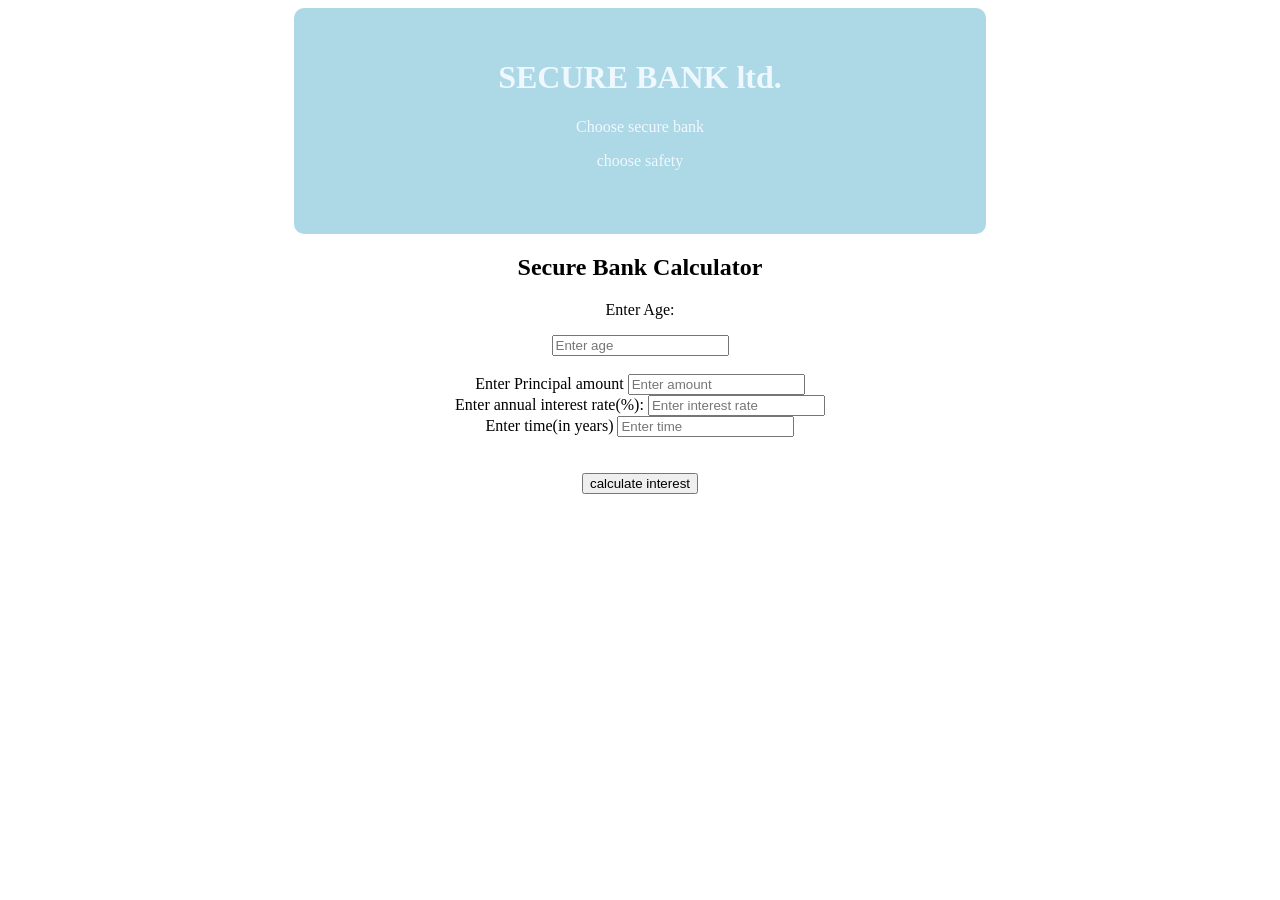
<file: pra.3/index.html>
<!DOCTYPE html>
<html lang="en">
<head>
    <meta charset="UTF-8">
    <meta name="viewport" content="width=device-width, initial-scale=1.0">
    <title>Document</title>
</head>
<body>
    <script src="script.js"></script>
    <link rel="stylesheet" href="style.css">
    <header>
        <h1>SECURE BANK ltd.</h1>
        <p>Choose secure bank</p>
        <p>choose safety</p>
        <br>
    </header>
    <main>
        <h2>Secure Bank Calculator</h2>
        <p>Enter Age:</p>
        <input type="number" id="age" placeholder="Enter age">
        <br><br>
        <label>Enter Principal amount </label>
        <input type="number" id="amount" placeholder="Enter amount">
        <br>
        <label>Enter annual interest rate(%):</label>
        <input type="number" id="rate" placeholder="Enter interest rate">
        <br>
        <label>Enter time(in years)</label>
        <input type="number" id="time" placeholder="Enter time">
        <br><br><br>
        
        <button onclick="interestcalculator()">calculate interest</button>
        <h3 id="result"></h3>
    </main>
</body>
</html>
</file>
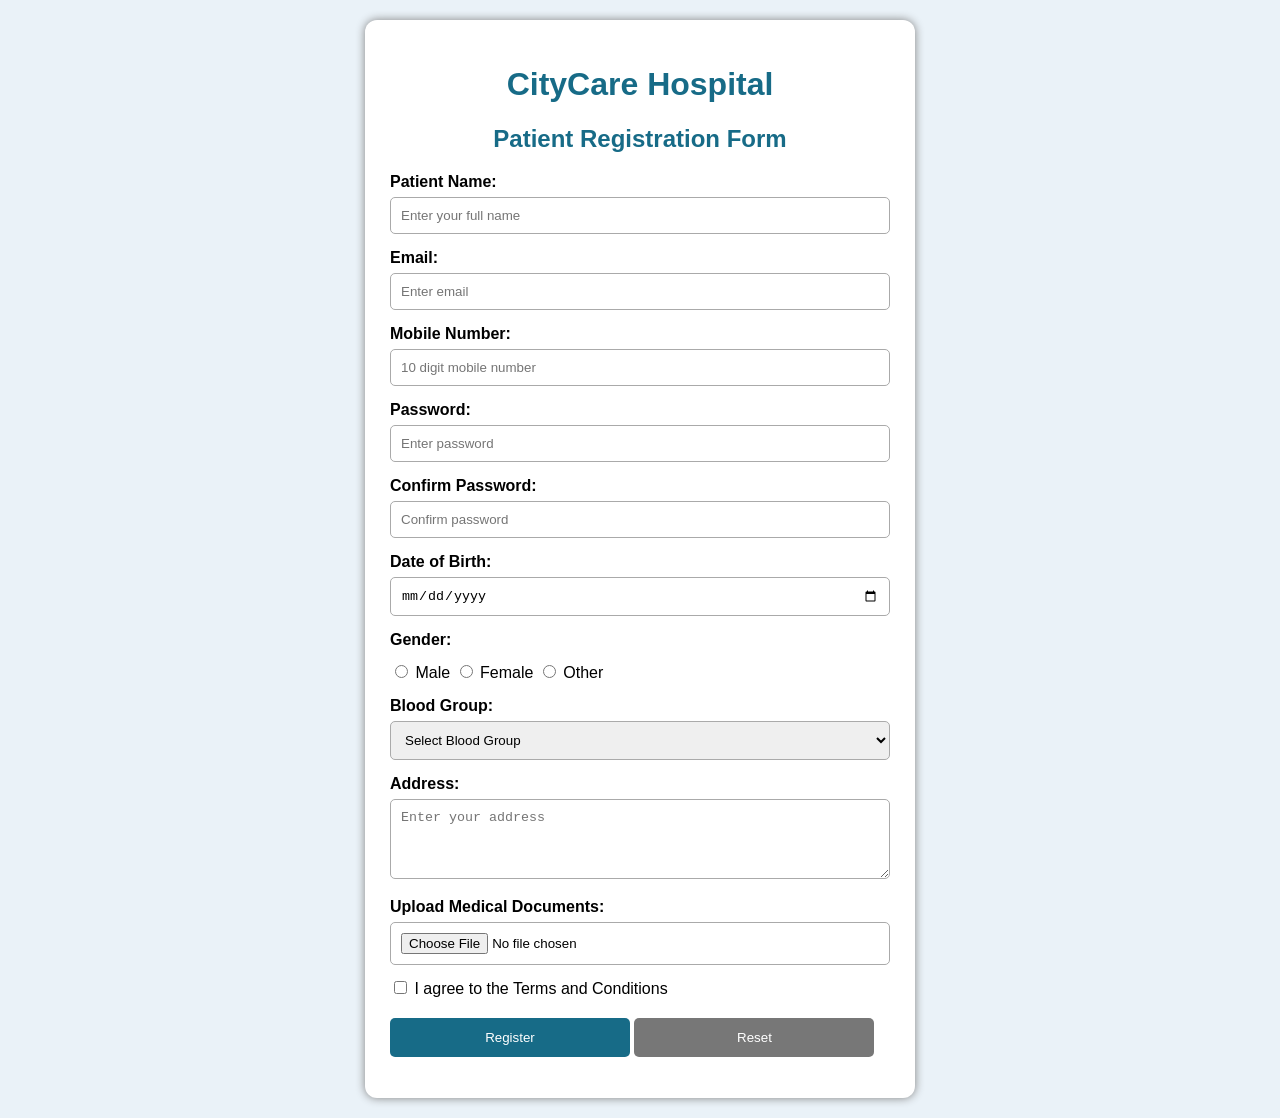
<file: PRA.5/index.html>
<!DOCTYPE html>
<html>
<head>
    <title>Patient Registration Form</title>
    <link rel="stylesheet" href="style.css">
</head>
<body>

<div class="container">
    <h1>CityCare Hospital</h1>
    <h2>Patient Registration Form</h2>

    <form id="patientForm">

        <label>Patient Name:</label>
        <input type="text" id="name" placeholder="Enter your full name" required maxlength="40">
        <span id="nameError" class="error"></span>

        <label>Email:</label>
        <input type="email" id="email" placeholder="Enter email" required>
        <span id="emailError" class="error"></span>

        <label>Mobile Number:</label>
        <input type="tel" id="mobile" placeholder="10 digit mobile number" required maxlength="10">
        <span id="mobileError" class="error"></span>

        <label>Password:</label>
        <input type="password" id="password" placeholder="Enter password" required minlength="8">
        <span id="passwordError" class="error"></span>

        <label>Confirm Password:</label>
        <input type="password" id="confirmPassword" placeholder="Confirm password" required>
        <span id="confirmError" class="error"></span>

        <label>Date of Birth:</label>
        <input type="date" id="dob" required>

        <label>Gender:</label>
        <div class="options">
            <input type="radio" name="gender" value="Male" required> Male
            <input type="radio" name="gender" value="Female"> Female
            <input type="radio" name="gender" value="Other"> Other
        </div>

        <label>Blood Group:</label>
        <select id="blood" required>
            <option value="">Select Blood Group</option>
            <option>A+</option>
            <option>A-</option>
            <option>B+</option>
            <option>B-</option>
            <option>O+</option>
            <option>O-</option>
            <option>AB+</option>
            <option>AB-</option>
        </select>

        <label>Address:</label>
        <textarea id="address" placeholder="Enter your address" required></textarea>

        <label>Upload Medical Documents:</label>
        <input type="file" id="document" accept=".pdf,.jpg,.jpeg,.png">

        <div class="options">
            <input type="checkbox" id="terms" required>
            I agree to the Terms and Conditions
        </div>

        <button type="submit">Register</button>
        <button type="reset" class="reset">Reset</button>

        <p id="success"></p>

    </form>
</div>

<script src="script.js"></script>
</body>
</html>
</file>
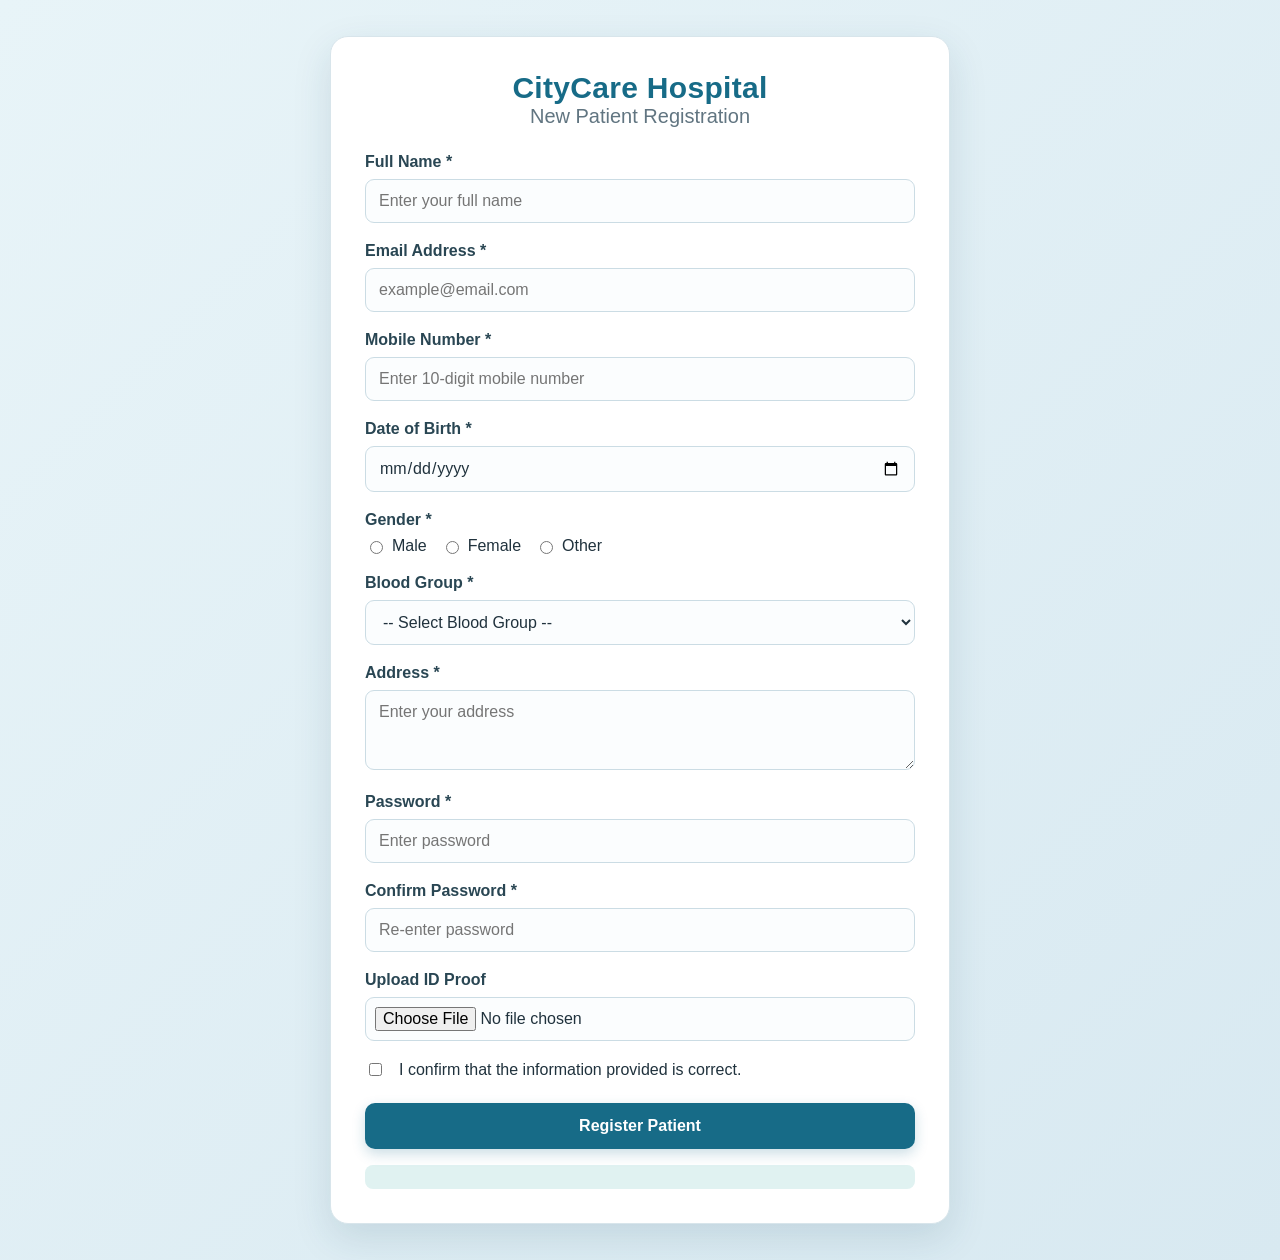
<file: pra.4/Practical 4.html>
<!DOCTYPE html>
<html lang="en">

<head>
    <meta charset="UTF-8">
    <meta name="viewport" content="width=device-width, initial-scale=1.0">
    <title>CityCare Hospital - New Patient Registration</title>
    <!-- Link to your CSS file -->
    <link rel="stylesheet" href="Practical 4.css">

    <style>
        :root {
            --primary: #176b87;
            --primary-dark: #104e66;
            --accent: #e0f2f1;
            --text: #20323d;
            --muted: #617581;
            --surface: #ffffff;
            --page: #eaf3f7;
            --border: #cbdce4;
        }

        * { box-sizing: border-box; }

        body {
            margin: 0;
            padding: 36px 16px;
            font-family: "Segoe UI", Arial, sans-serif;
            color: var(--text);
            background: linear-gradient(135deg, #e8f4f8, #d8e9f1);
        }

        .container {
            width: min(100%, 620px);
            margin: 0 auto;
            padding: 34px;
            background: var(--surface);
            border: 1px solid #d8e5eb;
            border-radius: 18px;
            box-shadow: 0 14px 38px rgba(24, 73, 94, 0.13);
        }

        h1 {
            margin: 0 0 10px;
            color: var(--primary);
            text-align: center;
            font-size: 30px;
            letter-spacing: 0.3px;
        }

        h2 {
            color: var(--muted) !important;
            font-weight: 500;
        }

        .form-group { margin-bottom: 19px; }

        .form-group > label {
            display: block;
            margin-bottom: 8px;
            color: #294653;
            font-weight: 600;
        }

        input:not([type="radio"]):not([type="checkbox"]),
        select,
        textarea {
            width: 100%;
            padding: 12px 13px;
            border: 1px solid var(--border);
            border-radius: 9px;
            background: #fbfdfe;
            color: var(--text);
            font: inherit;
            transition: border-color 0.2s, box-shadow 0.2s, background 0.2s;
        }

        input[type="file"] { padding: 9px !important; }

        input:focus, select:focus, textarea:focus {
            outline: none;
            border-color: var(--primary);
            background: #fff;
            box-shadow: 0 0 0 3px rgba(23, 107, 135, 0.13);
        }

        textarea { resize: vertical; }

        .radio-group, .checkbox-group {
            display: flex;
            align-items: center;
            flex-wrap: wrap;
            gap: 14px;
        }

        .radio-group label, .checkbox-group label {
            color: var(--text);
            cursor: pointer;
        }

        input[type="radio"], input[type="checkbox"] {
            accent-color: var(--primary);
        }

        button[type="submit"] {
            width: 100%;
            margin-top: 5px;
            padding: 14px 18px;
            border: 0;
            border-radius: 10px;
            background: var(--primary);
            color: white;
            font: inherit;
            font-size: 16px;
            font-weight: 700;
            cursor: pointer;
            box-shadow: 0 5px 13px rgba(23, 107, 135, 0.22);
            transition: background 0.2s, transform 0.2s, box-shadow 0.2s;
        }

        button[type="submit"]:hover {
            background: var(--primary-dark);
            transform: translateY(-2px);
            box-shadow: 0 8px 17px rgba(23, 107, 135, 0.25);
        }

        button[type="submit"]:active { transform: translateY(0); }

        .error {
            display: block;
            margin-top: 5px;
            color: #c0392b;
            font-size: 13px;
        }

        .strength { margin-top: 6px; font-size: 13px; }
        .success-message {
            margin-top: 16px;
            padding: 12px;
            border-radius: 8px;
            background: var(--accent);
            color: #17604f;
            text-align: center;
        }

        @media (max-width: 520px) {
            body { padding: 18px 10px; }
            .container { padding: 23px 18px; }
            h1 { font-size: 25px; }
        }
    </style>

</head>

<body>

    <div class="container">
        <h1>CityCare Hospital</h1>
        <h2 style="text-align: center; color: #555; font-size: 20px; margin-top: -10px; margin-bottom: 25px;">New
            Patient Registration</h2>

        <form id="registrationForm">
            <!-- Full Name -->
            <div class="form-group">
                <label for="fullName">Full Name *</label>
                <input type="text" id="fullName" placeholder="Enter your full name">
                <span id="nameError" class="error"></span>
            </div>

            <!-- Email Address -->
            <div class="form-group">
                <label for="email">Email Address *</label>
                <input type="email" id="email" placeholder="example@email.com">
                <span id="emailError" class="error"></span>
            </div>

            <!-- Mobile Number -->
            <div class="form-group">
                <label for="mobile">Mobile Number *</label>
                <input type="tel" id="mobile" placeholder="Enter 10-digit mobile number">
                <span id="mobileError" class="error"></span>
            </div>

            <!-- Date of Birth -->
            <div class="form-group">
                <label for="dob">Date of Birth *</label>
                <input type="date" id="dob">
                <span id="dobError" class="error"></span>
            </div>

            <!-- Gender -->
            <div class="form-group">
                <label>Gender *</label>
                <div class="radio-group">
                    <label><input type="radio" name="gender" value="Male"> Male</label>
                    <label><input type="radio" name="gender" value="Female"> Female</label>
                    <label><input type="radio" name="gender" value="Other"> Other</label>
                </div>
                <span id="genderError" class="error"></span>
            </div>

            <!-- Blood Group -->
            <div class="form-group">
                <label for="bloodGroup">Blood Group *</label>
                <select id="bloodGroup">
                    <option value="" disabled selected>-- Select Blood Group --</option>
                    <option value="A+">A+</option>
                    <option value="A-">A-</option>
                    <option value="B+">B+</option>
                    <option value="B-">B-</option>
                    <option value="O+">O+</option>
                    <option value="O-">O-</option>
                    <option value="AB+">AB+</option>
                    <option value="AB-">AB-</option>
                </select>
                <span id="bloodError" class="error"></span>
            </div>

            <!-- Address -->
            <div class="form-group">
                <label for="address">Address *</label>
                <textarea id="address" placeholder="Enter your address" rows="3"></textarea>
                <span id="addressError" class="error"></span>
            </div>

            <!-- Password -->
            <div class="form-group">
                <label for="password">Password *</label>
                <input type="password" id="password" placeholder="Enter password">
                <div id="passwordStrength" class="strength"></div>
                <span id="passwordError" class="error"></span>
            </div>

            <!-- Confirm Password -->
            <div class="form-group">
                <label for="confirmPassword">Confirm Password *</label>
                <input type="password" id="confirmPassword" placeholder="Re-enter password">
                <span id="confirmPasswordError" class="error"></span>
            </div>

            <!-- Upload ID Proof -->
            <div class="form-group">
                <label for="document">Upload ID Proof</label>
                <input type="file" id="document">
                <span id="fileError" class="error"></span>
            </div>

            <!-- Terms & Conditions Confirmation -->
            <div class="form-group">
                <div class="checkbox-group">
                    <input type="checkbox" id="terms">
                    <label for="terms" style="margin-bottom: 0; font-weight: normal;">I confirm that the information
                        provided is correct.</label>
                </div>
                <span id="termsError" class="error"></span>
            </div>

            <!-- Submit Button -->
            <button type="submit">Register Patient</button>

            <!-- Success Message Display -->
            <div id="successMessage" class="success-message"></div>
        </form>
    </div>

    <!-- Link to your JS file -->
    <script src="Practical 4.js"></script>
</body>

</html>
</file>
<file: pra.3/style.css>
header{
    text-align: center;
    width: 50%;
    padding: 30px;
    margin: auto;
    border-radius: 10px;
    color: aliceblue;
    background-color: lightblue;
}
main{
    text-align: center;
}
body{
    ;
}
</file>
<file: PRA.5/style.css>
body {
    font-family: Arial, sans-serif;
    background: #eaf2f8;
    margin: 0;
    padding: 20px;
}

.container {
    background: white;
    max-width: 500px;
    margin: auto;
    padding: 25px;
    border-radius: 12px;
    box-shadow: 0 0 10px gray;
}

h1, h2 {
    text-align: center;
    color: #176b87;
}

label {
    display: block;
    margin-top: 15px;
    font-weight: bold;
}

input, select, textarea {
    width: 100%;
    padding: 10px;
    margin-top: 6px;
    border: 1px solid #aaa;
    border-radius: 5px;
    box-sizing: border-box;
}

.options {
    margin-top: 10px;
}

.options input {
    width: auto;
}

textarea {
    height: 80px;
}

button {
    width: 48%;
    padding: 12px;
    margin-top: 20px;
    background: #176b87;
    color: white;
    border: none;
    border-radius: 5px;
    cursor: pointer;
}

.reset {
    background: #777;
}

button:hover {
    opacity: 0.8;
}

.error {
    color: red;
    font-size: 13px;
    display: block;
}

#success {
    color: green;
    text-align: center;
    font-weight: bold;
}
</file>
<file: pra.4/Practical 4.css>
/* CityCare Hospital - refreshed medical blue theme */

:root {
    --primary: #176b87;
    --primary-dark: #104e66;
    --accent: #e0f2f1;
    --text: #20323d;
    --muted: #617581;
    --border: #cbdce4;
}

* {
    box-sizing: border-box;
    font-family: "Segoe UI", Arial, sans-serif;
}

body {
    margin: 0;
    padding: 36px 16px;
    color: var(--text);
    background: linear-gradient(135deg, #e8f4f8, #d8e9f1);
}

.container {
    width: 100%;
    max-width: 620px;
    margin: auto;
    padding: 34px;
    background: #ffffff;
    border: 1px solid #d8e5eb;
    border-radius: 18px;
    box-shadow: 0 14px 38px rgba(24, 73, 94, 0.13);
}

h1 {
    margin: 0 0 10px;
    text-align: center;
    color: var(--primary);
    font-size: 30px;
    letter-spacing: 0.3px;
}

.form-group {
    margin-bottom: 19px;
}

.form-group > label {
    display: block;
    margin-bottom: 8px;
    color: #294653;
    font-weight: 600;
}

input,
select,
textarea {
    width: 100%;
    padding: 12px 13px;
    border: 1px solid var(--border);
    border-radius: 9px;
    background: #fbfdfe;
    color: var(--text);
    font-size: 15px;
    transition: border-color 0.2s, box-shadow 0.2s, background 0.2s;
}

input:focus,
select:focus,
textarea:focus {
    outline: none;
    border-color: var(--primary);
    background: #ffffff;
    box-shadow: 0 0 0 3px rgba(23, 107, 135, 0.13);
}

textarea {
    resize: vertical;
}

input[type="file"] {
    padding: 9px;
}

.radio-group,
.checkbox-group {
    display: flex;
    flex-wrap: wrap;
    gap: 14px;
    align-items: center;
}

.radio-group label,
.checkbox-group label {
    display: inline-flex;
    align-items: center;
    gap: 6px;
    margin: 0;
    color: var(--text);
    font-weight: normal;
    cursor: pointer;
}

.radio-group input,
.checkbox-group input {
    width: auto;
    accent-color: var(--primary);
}

.error {
    display: block;
    margin-top: 5px;
    color: #c0392b;
    font-size: 13px;
}

.success-message {
    margin-top: 16px;
    padding: 12px;
    border-radius: 8px;
    background: var(--accent);
    color: #17604f;
    text-align: center;
    font-weight: bold;
}

button {
    width: 100%;
    margin-top: 5px;
    padding: 14px 18px;
    border: none;
    border-radius: 10px;
    background: var(--primary);
    color: #ffffff;
    font-size: 16px;
    font-weight: 700;
    cursor: pointer;
    box-shadow: 0 5px 13px rgba(23, 107, 135, 0.22);
    transition: background 0.2s, transform 0.2s, box-shadow 0.2s;
}

button:hover {
    background: var(--primary-dark);
    transform: translateY(-2px);
    box-shadow: 0 8px 17px rgba(23, 107, 135, 0.25);
}

button:active {
    transform: translateY(0);
}

.strength {
    margin-top: 6px;
    color: var(--muted);
    font-size: 13px;
    font-weight: 600;
}

@media (max-width: 520px) {
    body {
        padding: 18px 10px;
    }

    .container {
        padding: 23px 18px;
    }

    h1 {
        font-size: 25px;
    }
}
</file>
